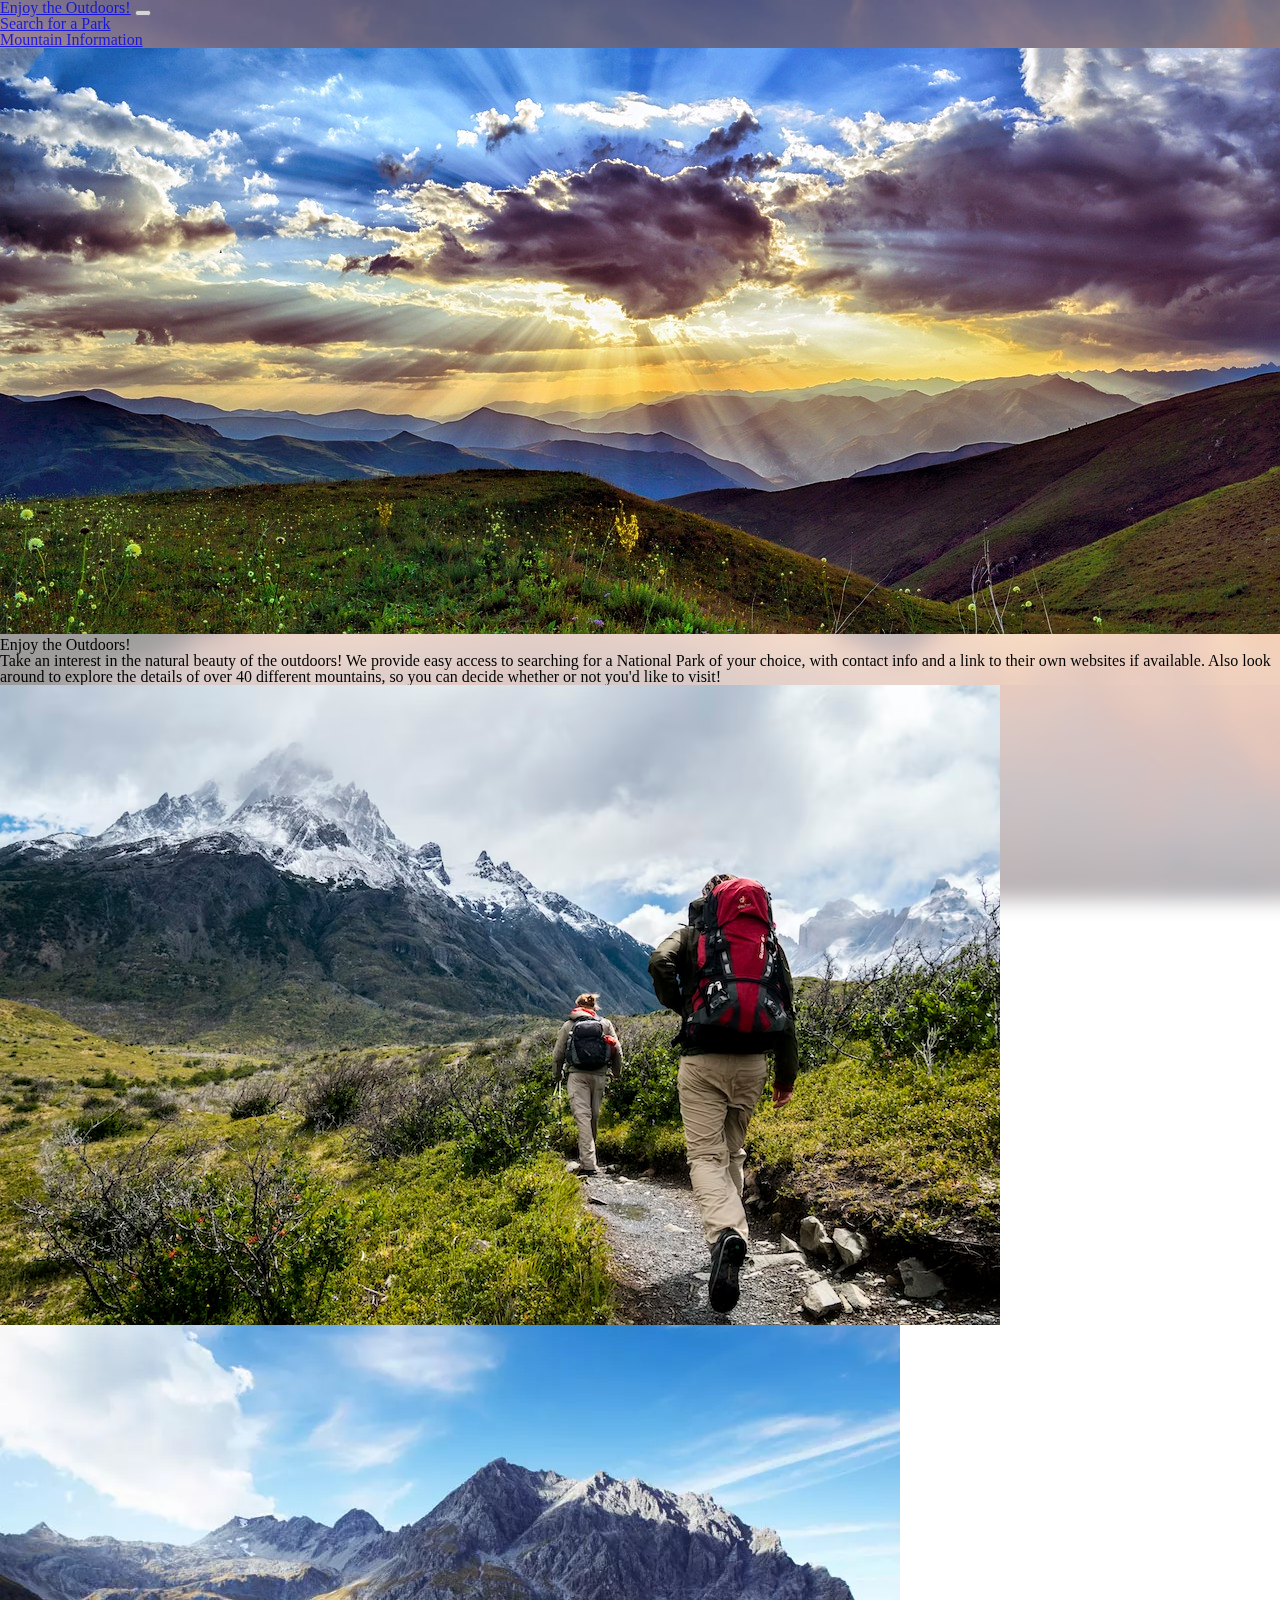
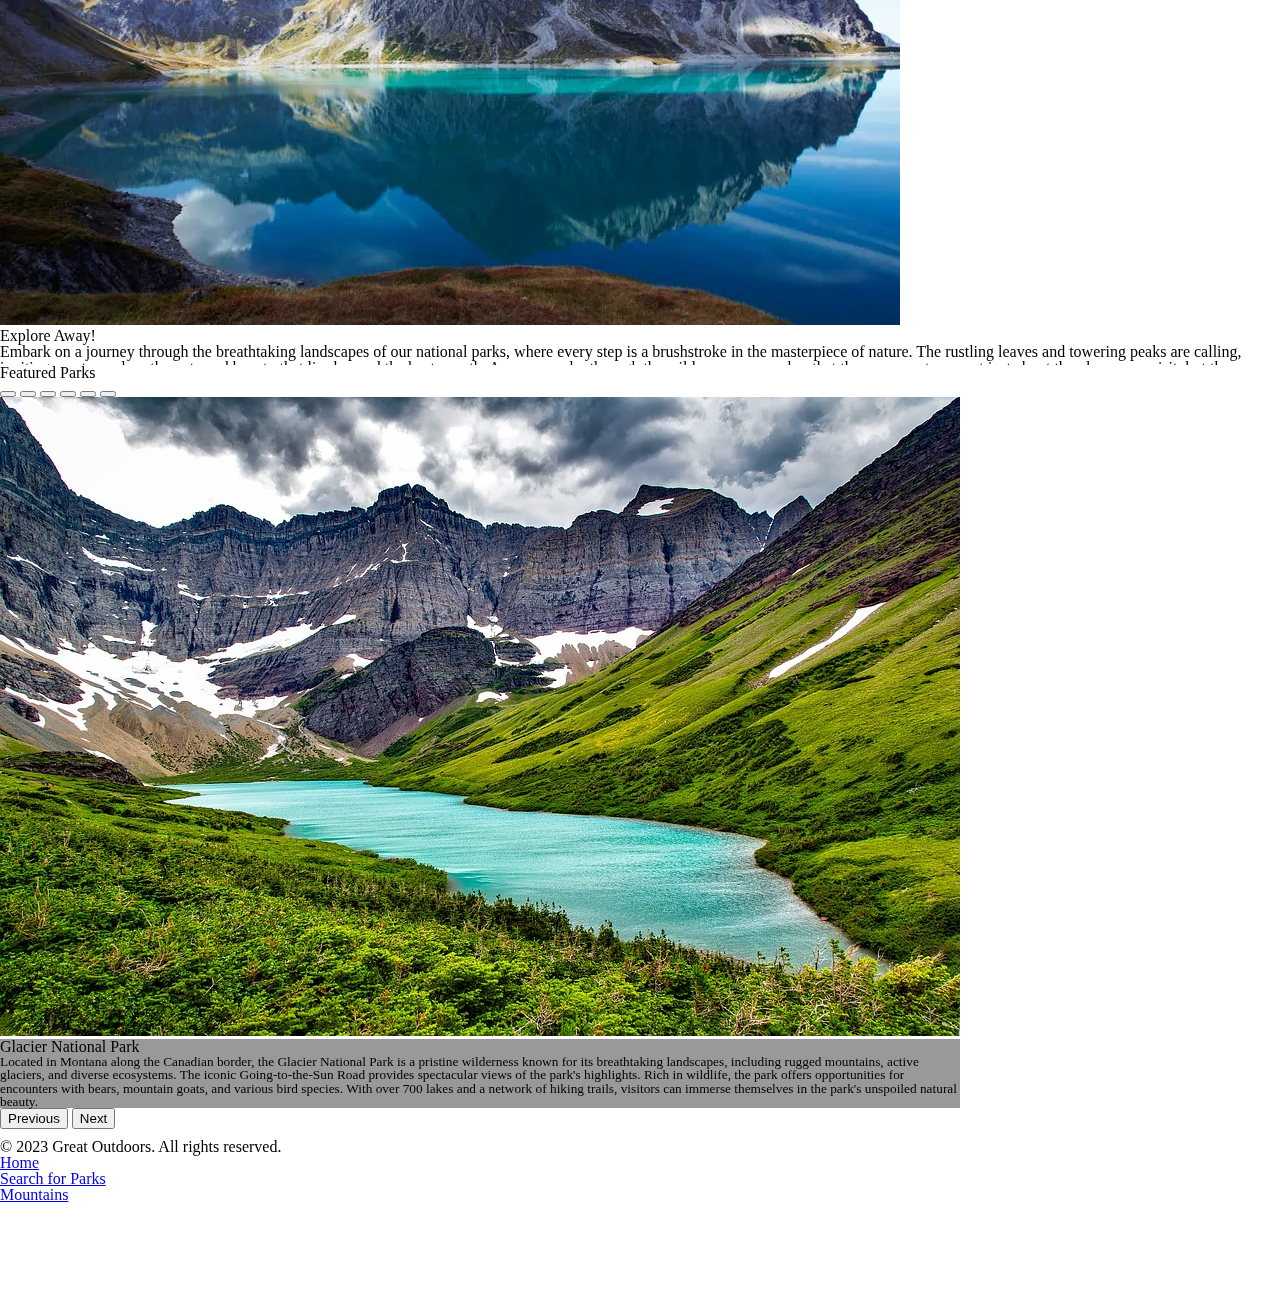
<file: index.html>
<!doctype html>
<html lang="en">

<head>
  <meta charset="utf-8">
  <meta name="viewport" content="width=device-width, initial-scale=1">
  <title>The Great Outdoors</title>
  <link rel="stylesheet" href="css/styles.css">
  <link href="https://cdn.jsdelivr.net/npm/bootstrap@5.3.2/dist/css/bootstrap.min.css" rel="stylesheet"
    integrity="sha384-T3c6CoIi6uLrA9TneNEoa7RxnatzjcDSCmG1MXxSR1GAsXEV/Dwwykc2MPK8M2HN" crossorigin="anonymous">
</head>

<body>
  <nav class="navbar navbar-expand-lg bg-body-tertiary" id="navBar">
    <div class="container-fluid">
      <a class="navbar-brand" href="#">Enjoy the Outdoors!</a>
      <button class="navbar-toggler" type="button" data-bs-toggle="collapse" data-bs-target="#navbarSupportedContent"
        aria-controls="navbarSupportedContent" aria-expanded="false" aria-label="Toggle navigation">
        <span class="navbar-toggler-icon"></span>
      </button>
      <div class="collapse navbar-collapse" id="navbarSupportedContent">
        <ul class="navbar-nav me-auto mb-2 mb-lg-0">
          <li class="nav-item">
            <a class="nav-link" href="searchPage.html">Search for a Park</a>
          </li>
          <li class="nav-item">
            <a class="nav-link" href="infoPage.html">Mountain Information</a>
          </li>
        </ul>
      </div>
    </div>
  </nav>
  <main>
    <!--Introduction Header-->
    <div class="container">
      <div id="card" class="card text-center d-flex m-5 p-2" style="overflow-y:auto; max-height:max-content">
        <div class="row g-0">
          <div class="col-md-7 col-sm-12 col-xs-12">
            <img class="img-fluid rounded " style="height: 100%; width: 100%" id="homeImage" src="images/outdoors.jpg"
              alt="Beautiful image of a landscape">
          </div>
          <div class="col-md-5 col-sm-12 col-xs-12">
            <div class="card-body">
              <h1 class="card-title homeTitle" id="homepageTopHeader">Enjoy the Outdoors!</h1>
              <p class="card-text" id="homepageTopDesc">
                Take an interest in the natural beauty of the outdoors! We provide easy access to searching for a
                National
                Park
                of your choice, with contact info and a link to their own websites if available. Also look around to
                explore the details of
                over 40 different mountains, so you can decide whether or not you'd like to visit!
              </p>
            </div>
          </div>
        </div>
      </div>
    </div>

    <!--Interest Making Cards-->
    <div class="container text-center">
      <div class="row">
      <div class="col-md-6 col-sm-12 col-xs-12">
        <div class="card halfCards m-3 p-2" id="card" style="max-height: 40rem;">
          <img src="images/hikingExample.avif" class="card-img-top img-fluid rounded" alt="Hiking">
          <div class="card-body">
            <h1 class="card-title homeTitle" id="homepageMidHeader1">Like Hiking?</h1>
            <p class="card-text">Lace up those boots and embrace the trail ahead, because today, you're not just
              walking,
              you're
              conquering. Each step is a victory, every uphill battle a challenge to overcome. Remember, nature's
              grandeur is your reward, and with every summit, you're not just reaching new heights; you're proving to
              yourself that you can conquer any peak in life. So, let the mountains echo with your laughter, and let
              the adventure begin!</p>
          </div>
        </div>
      </div>

      <div class="col-md-6 col-sm-12 col-xs-12">
        <div class="card halfCards m-3 p-2" id="card" style="max-height: 40rem">
          <img src="images/beautifulVistaExample.webp" class="card-img-top img-fluid rounded" alt="Beautiful Vista">
          <div class="card-body">
            <h1 class="card-title homeTitle" id="homepageMidHeader2">Explore Away!</h1>
            <p class="card-text">Embark on a journey through the breathtaking landscapes of our national parks, where
              every
              step is a brushstroke in the masterpiece of nature. The rustling leaves and towering peaks are calling,
              inviting you to explore the untamed beauty that lies beyond the beaten path. As you wander through the
              wilderness, remember that these moments are not just about the places you visit, but the journeys you go on!</p>
          </div>
        </div>
      </div>
    </div>
    </div>
    <!--Carousel for example parks and images-->
    <div class="container d-flex justify-content-center" style="width:40%;">
      <div id="card" class=" card text-center my-2 p-1" style="background-color: rgba(255, 255, 255, 0.45)">
        <h1>Featured Parks</h1>
      </div>
    </div>

    <div class="container" style="height: 60%; width:75%">
      <div id="card" class="card text-center mx-5 my-2 p-1">
        <div id="carouselParks" class="carousel slide">
          <div class="carousel-indicators">
            <button type="button" data-bs-target="#carouselParks" data-bs-slide-to="0" class="active"
              aria-current="true" aria-label="Slide 1"></button>
            <button type="button" data-bs-target="#carouselParks" data-bs-slide-to="1" aria-label="Slide 2"></button>
            <button type="button" data-bs-target="#carouselParks" data-bs-slide-to="2" aria-label="Slide 3"></button>
            <button type="button" data-bs-target="#carouselParks" data-bs-slide-to="3" aria-label="Slide 4"></button>
            <button type="button" data-bs-target="#carouselParks" data-bs-slide-to="4" aria-label="Slide 5"></button>
            <button type="button" data-bs-target="#carouselParks" data-bs-slide-to="5" aria-label="Slide 6"></button>
          </div>
          <div class="carousel-inner carousel-fade" data-bs-ride="carousel">
            <div class="carousel-item active">
              <img src="images/carouselGlacier.jpg" class="d-block w-100 rounded" alt="Glacier National Park">
              <div class="carousel-caption d-none d-lg-block">
                <h3>Glacier National Park</h3>
                <p>Located in Montana along the Canadian border, the Glacier National Park is a pristine wilderness
                  known
                  for
                  its breathtaking landscapes, including rugged mountains, active glaciers, and diverse ecosystems. The
                  iconic Going-to-the-Sun Road provides spectacular views of the park's highlights. Rich in wildlife,
                  the
                  park offers opportunities for encounters with bears, mountain goats, and various bird species. With
                  over
                  700 lakes and a network of hiking trails, visitors can immerse themselves in the park's unspoiled
                  natural
                  beauty.</p>
              </div>
            </div>
            <div class="carousel-item">
              <img src="images/carouselGrandCanyon.jpg" class="d-block w-100 rounded" alt="Grand Canyon National Park">
              <div class="carousel-caption d-none d-lg-block">
                <h3>Grand Canyon National Park</h3>
                <p>Situated in Arizona, the Grand Canyon is a natural wonder renowned for its immense and
                  colorful canyon carved by the Colorado River. Established in 1919, the park spans 1.2 million acres
                  and
                  is
                  characterized by its mesmerizing rock formations, including the iconic South Rim. Visitors can explore
                  the
                  canyon's depths through various trails or appreciate panoramic views from the rim. The park's
                  geological
                  history, diverse ecosystems, and striking vistas make it a globally recognized destination for nature
                  enthusiasts and hikers alike.</p>
              </div>
            </div>
            <div class="carousel-item">
              <img src="images/carouselGrandTeton.jpg" class="d-block w-100 rounded" alt="Grand Teton National Park">
              <div class="carousel-caption d-none d-lg-block">
                <h3>Grand Teton National Park</h3>
                <p>Located in northwestern Wyoming, Grand Teton is celebrated for its majestic Teton Range,
                  pristine alpine lakes, and abundant wildlife. Established in 1929, the park covers over 300,000 acres
                  of
                  diverse landscapes. Visitors are captivated by the iconic jagged peaks of the Teton Range and the
                  serenity
                  of Jackson Hole Valley. The park offers a wealth of outdoor activities, from hiking and mountaineering
                  to
                  wildlife watching, providing an immersive experience in one of America's most stunning natural
                  settings.
                </p>
              </div>
            </div>
            <div class="carousel-item">
              <img src="images/carouselOlympic.jpg" class="d-block w-100 rounded" alt="Olympic National Park">
              <div class="carousel-caption d-none d-lg-block">
                <h3>Olympic National Park</h3>
                <p>Situated in the state of Washington, Olympic National Park is a diverse and enchanting wilderness
                  known
                  for its rich ecosystems. Established in 1938, the park encompasses nearly one million acres, featuring
                  lush temperate rainforests, rugged Pacific coastline, and glaciated mountain peaks. Visitors can
                  explore
                  the Hoh Rainforest, stroll along pristine beaches, and marvel at the towering peaks of the Olympic
                  Mountains. The park's varied landscapes provide a haven for diverse wildlife, making it a haven for
                  nature
                  lovers, hikers, and those seeking a captivating outdoor experience.</p>
              </div>
            </div>
            <div class="carousel-item">
              <img src="images/carouselYellowstone.jpg" class="d-block w-100 rounded" alt="Yellowstone National Park">
              <div class="carousel-caption d-none d-lg-block">
                <h3>Yellowstone National Park</h3>
                <p>Established in 1872 as the world's first national park, Yellowstone National Park is a geothermal
                  wonderland and wildlife haven spanning parts of Wyoming, Montana, and Idaho. Covering over 2 million
                  acres, the park boasts geysers, hot springs, and the iconic Old Faithful. Yellowstone's diverse
                  ecosystems
                  support a range of wildlife, including bison, elk, grizzly bears, and wolves. Visitors can explore the
                  Grand Canyon of the Yellowstone, witness the colorful hot pools at the Upper Geyser Basin, and
                  experience
                  the park's unique geothermal features, making it a globally significant destination for natural
                  wonders
                  and biodiversity.</p>
              </div>
            </div>
            <div class="carousel-item">
              <img src="images/carouselYosemite.jpg" class="d-block w-100" alt="Yosemite National Park">
              <div class="carousel-caption d-none d-lg-block">
                <h3>Yosemite National Park</h3>
                <p>Located in California's Sierra Nevada, Yosemite National Park is a captivating expanse of granite
                  cliffs, waterfalls, giant sequoias, and diverse ecosystems. Established in 1890, the park covers over
                  700,000 acres, with iconic landmarks such as El Capitan, Half Dome, and Yosemite Falls. Visitors can
                  enjoy
                  world-class rock climbing, scenic hikes to iconic viewpoints, and the serene beauty of ancient sequoia
                  groves in Mariposa Grove. Yosemite's stunning landscapes, including the lush Yosemite Valley, make it
                  a
                  premier destination for outdoor enthusiasts, photographers, and those seeking the tranquility of
                  nature.
                </p>
              </div>
            </div>
          </div>
          <button class="carousel-control-prev" type="button" data-bs-target="#carouselParks" data-bs-slide="prev">
            <span class="carousel-control-prev-icon" aria-hidden="true"></span>
            <span class="visually-hidden">Previous</span>
          </button>
          <button class="carousel-control-next" type="button" data-bs-target="#carouselParks" data-bs-slide="next">
            <span class="carousel-control-next-icon" aria-hidden="true"></span>
            <span class="visually-hidden">Next</span>
          </button>
        </div>
      </div>
    </div>

    <div class="push"></div>
  </main>

  <footer>
    <div class="container d-flex justify-content-evenly">
      <div class="row">
        <div class="col-4">
          &copy; 2023 Great Outdoors. All rights reserved.
        </div>
        <div class="col-2">
          <a href="#">Home</a>
        </div>
        <div class="col-2">
          <a href="searchPage.html">Search for Parks</a>
        </div>
        <div class="col-2">
          <a href="infoPage.html">Mountains</a>
        </div>
      </div>
    </div>
  </footer>
  <script src="https://cdn.jsdelivr.net/npm/bootstrap@5.3.2/dist/js/bootstrap.bundle.min.js"
    integrity="sha384-C6RzsynM9kWDrMNeT87bh95OGNyZPhcTNXj1NW7RuBCsyN/o0jlpcV8Qyq46cDfL"
    crossorigin="anonymous"></script>
</body>

</html>
</file>
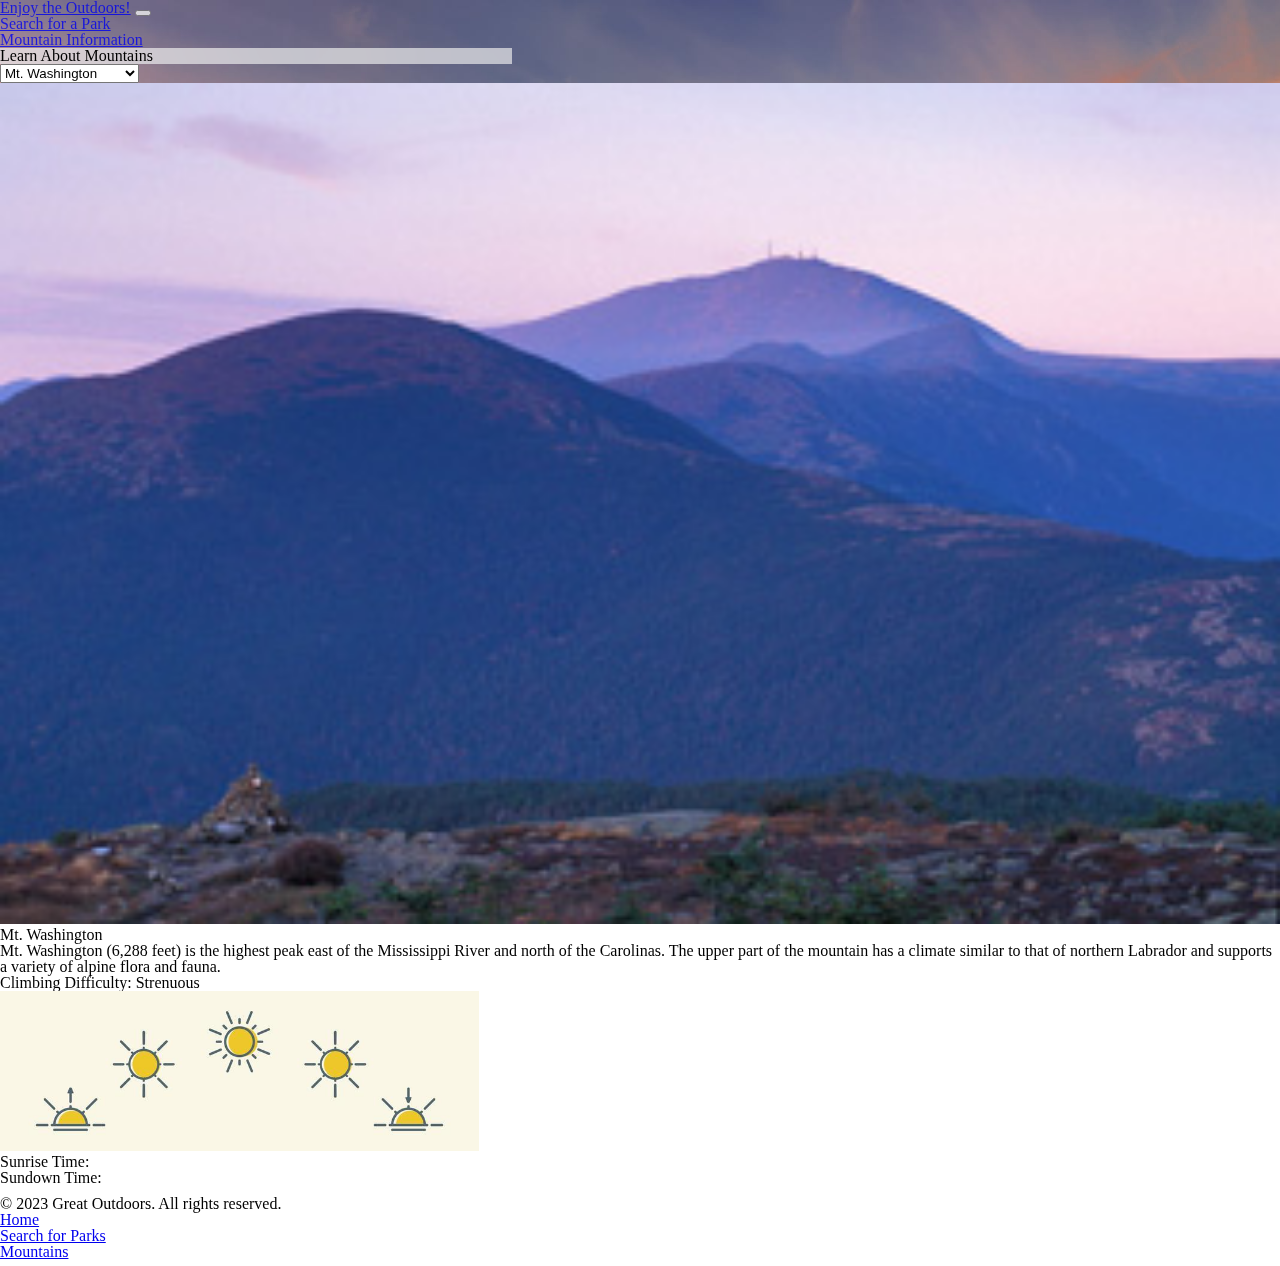
<file: infoPage.html>
<!doctype html>
<html lang="en">

<head>
  <meta charset="utf-8">
  <meta name="viewport" content="width=device-width, initial-scale=1">
  <title>The Great Outdoors</title>
  <link rel="stylesheet" href="css/styles.css">
  <link href="https://cdn.jsdelivr.net/npm/bootstrap@5.3.2/dist/css/bootstrap.min.css" rel="stylesheet"
    integrity="sha384-T3c6CoIi6uLrA9TneNEoa7RxnatzjcDSCmG1MXxSR1GAsXEV/Dwwykc2MPK8M2HN" crossorigin="anonymous">
</head>

<body>
  <nav class="navbar navbar-expand-lg bg-body-tertiary" id="navBar">
    <div class="container-fluid">
      <a class="navbar-brand" href="index.html">Enjoy the Outdoors!</a>
      <button class="navbar-toggler" type="button" data-bs-toggle="collapse" data-bs-target="#navbarSupportedContent"
        aria-controls="navbarSupportedContent" aria-expanded="false" aria-label="Toggle navigation">
        <span class="navbar-toggler-icon"></span>
      </button>
      <div class="collapse navbar-collapse" id="navbarSupportedContent">
        <ul class="navbar-nav me-auto mb-2 mb-lg-0">
          <li class="nav-item">
            <a class="nav-link" href="searchPage.html">Search for a Park</a>
          </li>
          <li class="nav-item">
            <a class="nav-link disabled" href="infoPage.html" aria-disabled="true">Mountain Information</a>
          </li>
        </ul>
      </div>
    </div>
  </nav>

  <main>
    <!--Title Header and Dropdown selector-->
    <div class="container text-center">
      <div class="row d-flex justify-content-center">
        <div id="card" class="card mt-3" style="width:40%">
          <h1>Learn About Mountains</h1>
        </div>
      </div>

      <select id="mountainDropdown" class="text-center my-1"></select>
    </div>

    <!--Display Card-->
    <div class="container" style="height: 60%">
      <div id="card" class="card text-center d-flex p-2" style="overflow-y:auto; max-height:max-content">
        <div class="row g-0">
          <div class="col-md-5 col-sm-12 col-xs-12">
            <img class="img-fluid rounded border border-primary" style="height: 100%; width: 100%" id="mountainImage"
              src="" alt="">
          </div>
          <div class="col-md-7 col-sm-12 col-xs-12">
            <div class="card-body">
              <h3 class="card-title" id="mountainName"></h3>
              <p class="card-text" id="mountainInfo"></p>
              <div class="row">
                <p class="card-text"><small class="text-body-secondary" id="difficultyText"> </small></p>
              </div>

              <!--Sunrise and Sunset Graphic-->
              <img class="img-fluid rounded" src="images/sunCycle.jpg" alt="Sunrise and Sunset"
                style="max-height:10rem;">
              <div class="row">
                <div class="col-6">
                  <p class="card-text">Sunrise Time: </p>
                </div>
                <div class="col-6">
                  <p class="card-text">Sundown Time: </p>
                </div>
              </div>
              <div class="row">
                <div class="col-6">
                  <p class="card-text" id="sunriseTime"></p>
                </div>
                <div class="col-6">
                  <p class="card-text" id="sunsetTime"></p>
                </div>
              </div>
            </div>
          </div>
        </div>
      </div>
    </div>
    <div class="push"></div>
  </main>
  
  <footer>
    <div class="container d-flex justify-content-evenly">
      <div class="row">
        <div class="col-4">
          &copy; 2023 Great Outdoors. All rights reserved.
        </div>
        <div class="col-2">
          <a href="#">Home</a>
        </div>
        <div class="col-2">
          <a href="searchPage.html">Search for Parks</a>
        </div>
        <div class="col-2">
          <a href="infoPage.html">Mountains</a>
        </div>
      </div>
    </div>
  </footer>

  <script src="scripts/mountainData.js"></script>
  <script src="scripts/mountainInfoScripts.js"></script>
  <script src="https://cdn.jsdelivr.net/npm/bootstrap@5.3.2/dist/js/bootstrap.bundle.min.js"
    integrity="sha384-C6RzsynM9kWDrMNeT87bh95OGNyZPhcTNXj1NW7RuBCsyN/o0jlpcV8Qyq46cDfL"
    crossorigin="anonymous"></script>
</body>

</html>
</file>
<file: css/styles.css>
/*css.reset*/
html, body, div, span, applet, object, iframe,
h1, h2, h3, h4, h5, h6, p, blockquote, pre,
a, abbr, acronym, address, big, cite, code,
del, dfn, em, img, ins, kbd, q, s, samp,
small, strike, strong, sub, sup, tt, var,
b, u, i, center,
dl, dt, dd, ol, ul, li,
fieldset, form, label, legend,
table, caption, tbody, tfoot, thead, tr, th, td,
article, aside, canvas, details, embed, 
figure, figcaption, footer, header, hgroup, 
menu, nav, output, ruby, section, summary,
time, mark, audio, video {
	margin: 0;
	padding: 0;
	border: 0;
	font-size: 100%;
	font: inherit;
	vertical-align: baseline;
}
/* HTML5 display-role reset for older browsers */
article, aside, details, figcaption, figure, 
footer, header, hgroup, menu, nav, section {
	display: block;
}
body {
	line-height: 1;
}
ol, ul {
	list-style: none;
}
blockquote, q {
	quotes: none;
}
blockquote:before, blockquote:after,
q:before, q:after {
	content: '';
	content: none;
}
table {
	border-collapse: collapse;
	border-spacing: 0;
}

/*my styling*/
#navBar{
    opacity:0.8;
}

.halfCards{
    max-height:50%;
    overflow-y:auto; 
    max-height:max-content;
}

h1{
    font-family:Impact;
}
body{
    background-image: url("/images/background.jpg");
    background-size: cover;
    background-repeat: no-repeat;
    background-attachment: fixed;
    font-family:Cambria, Cochin, Georgia, Times, 'Times New Roman', serif !important;
}

main{
    margin-bottom: -70px;
    min-height: 100vh;
}

#searchBox{
    background: rgba(255, 255, 255, 0.50);
    backdrop-filter: blur(10px) saturate(90%);
}

#card{
    background: rgba(255, 255, 255, 0.60);
    backdrop-filter: blur(10px) saturate(80%);
}

.carousel-item{
    background: rgba(255, 255, 255, 0.75);
    backdrop-filter: blur(10px) saturate(80%);
}

.carousel-caption{
    background: rgba(0, 0, 0, 0.4)
}

.carousel-caption > p{
    font-size:smaller;
}
/*push class is made purely to make the footer display correctly*/
.push{
    height:80px;
}
footer{
    height: 70px;
    width: 100%;
    background: rgba(255, 255, 255, 0.6);
}

/*fixing the automatic transition of carousel, without this fix the fade flashes to white instead*/
.carousel-inner .carousel-item {
    opacity: 0;
    top: 0;
    left: 0;
    width: 100%;
    display: block;
    position: absolute;
  }
  .carousel-inner .carousel-item:first-of-type {
    position: relative;
  }
  .carousel-inner .active {
    opacity: 1;
  }
</file>
